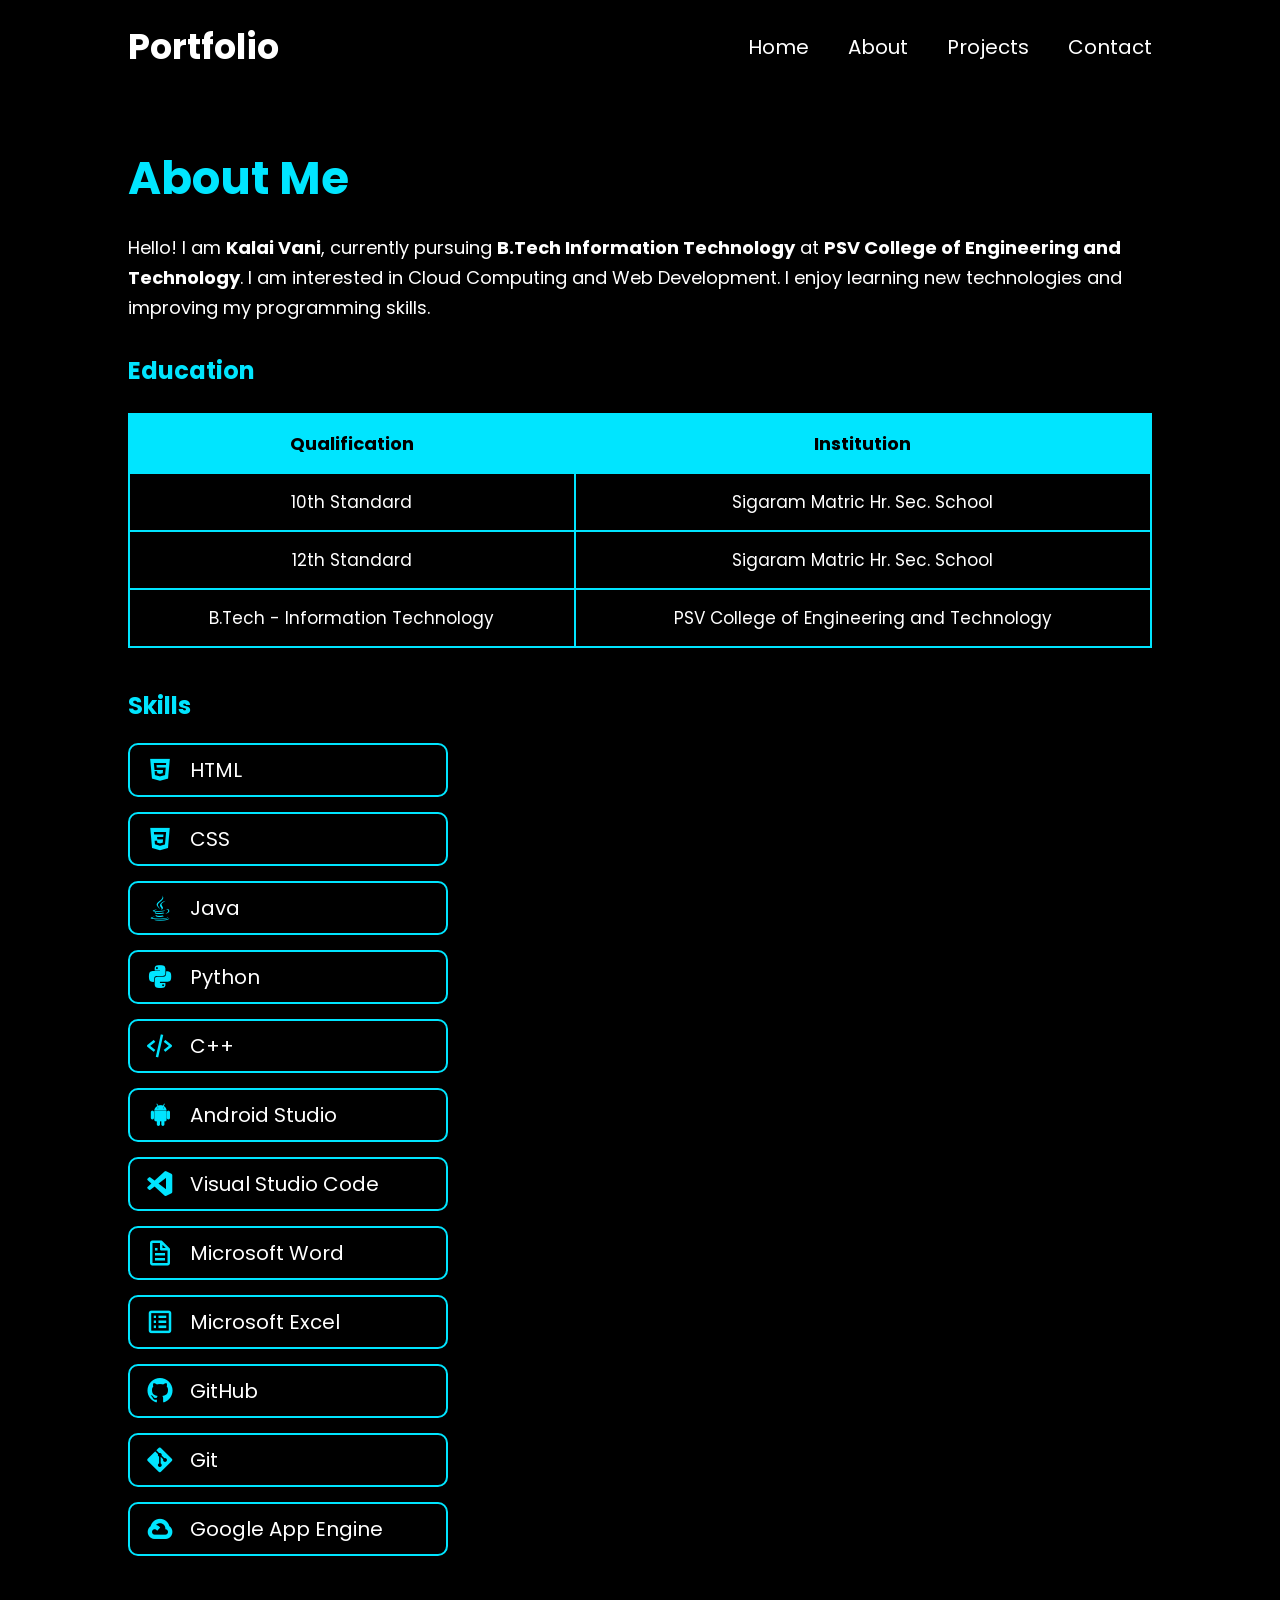
<file: about.html>
!DOCTYPE html>
<html>
<head>
<meta charset="UTF-8">
<title>About</title>
<link rel="stylesheet" href="style.css">
<link href='https://unpkg.com/boxicons@2.1.4/css/boxicons.min.css' rel='stylesheet'>


</head>

<body>

<header class="header">

<a href="index.html" class="logo">Portfolio</a>

<nav class="navbar">

<a href="index.html">Home</a>

<a href="about.html">About</a>

<a href="project.html">Projects</a>

<a href="contact.html">Contact</a>

</nav>

</header>

<section class="about">

<h1>About Me</h1>
<p>
Hello! I am <b>Kalai Vani</b>, currently pursuing
<b>B.Tech Information Technology</b> at
<b>PSV College of Engineering and Technology</b>.
I am interested in Cloud Computing and Web Development.
I enjoy learning new technologies and improving my programming skills.
</p>
<h2>Education</h2>
<table>
    <tr>
        <th>Qualification</th>
        <th>Institution</th>
    </tr>

    <tr>
        <td>10th Standard</td>
        <td>Sigaram Matric Hr. Sec. School</td>
    </tr>

    <tr>
        <td>12th Standard</td>
        <td>Sigaram Matric Hr. Sec. School</td>
    </tr>

    <tr>
        <td>B.Tech - Information Technology</td>
        <td>PSV College of Engineering and Technology</td>
    </tr>
</table>
<h2>Skills</h2>



<ul class="skills-list">

    <li><i class='bx bxl-html5'></i> HTML</li>

    <li><i class='bx bxl-css3'></i> CSS</li>

    <li><i class='bx bxl-java'></i> Java</li>

    <li><i class='bx bxl-python'></i> Python </li>

    <li><i class='bx bx-code-alt'></i> C++ </li>

    <li><i class='bx bxl-android'></i> Android Studio</li>

    <li><i class='bx bxl-visual-studio'></i> Visual Studio Code</li>

    <li><i class='bx bx-file'></i> Microsoft Word</li>

    <li><i class='bx bx-spreadsheet'></i> Microsoft Excel</li>

    <li><i class='bx bxl-github'></i> GitHub</li>

    <li><i class='bx bxl-git'></i> Git</li>

    <li><i class='bx bxl-google-cloud'></i> Google App Engine</li>

</ul>

</div>
</section>

</body>
</html>
</file>
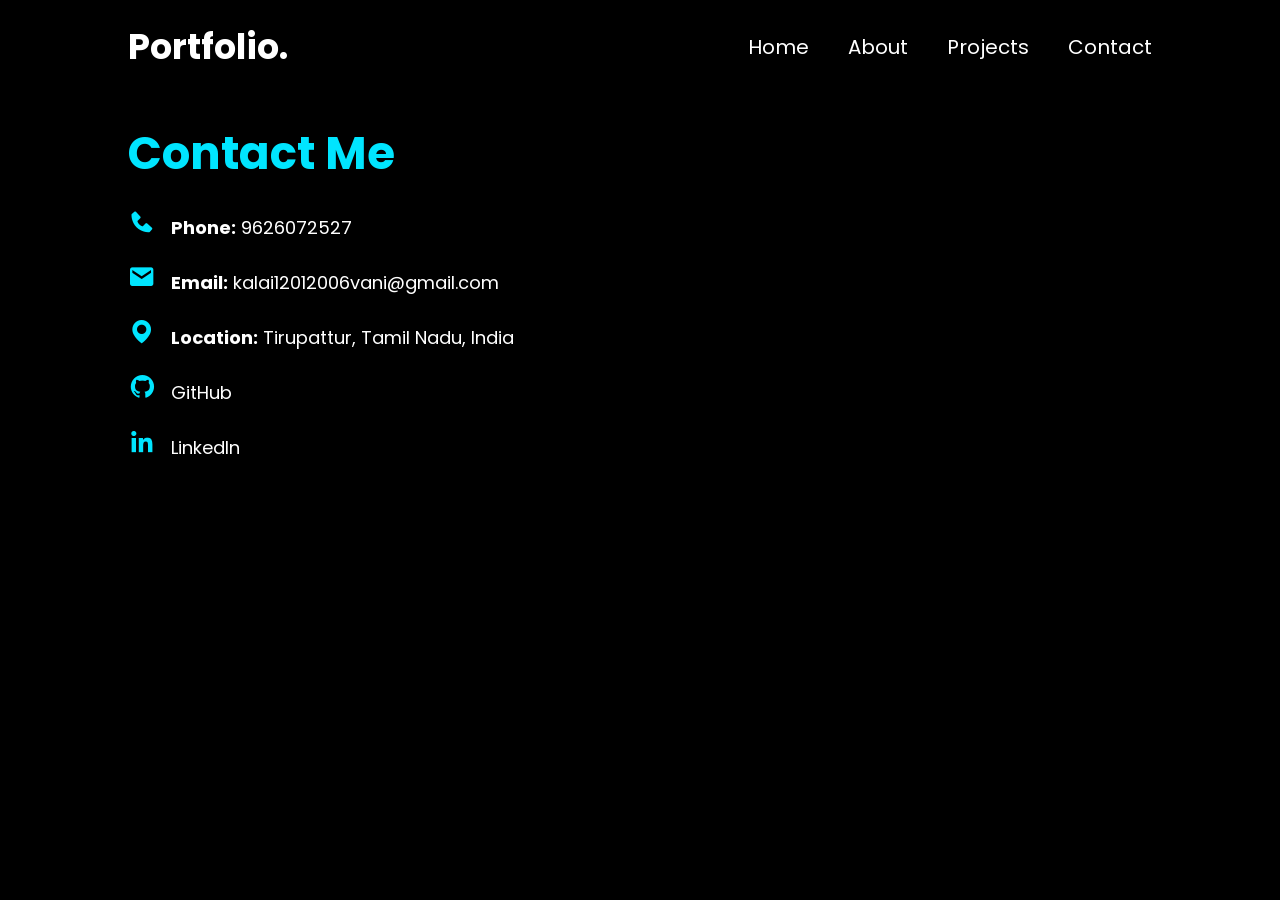
<file: contact.html>
<!DOCTYPE html>
<html>

<head>
    <meta charset="UTF-8">
    <title>Contact</title>

    <link rel="stylesheet" href="style.css">

    <link href='https://unpkg.com/boxicons@2.1.4/css/boxicons.min.css' rel='stylesheet'>
</head>

<body>

<header class="header">

    <a href="index.html" class="logo">Portfolio.</a>

    <nav class="navbar">
        <a href="index.html">Home</a>
        <a href="about.html">About</a>
        <a href="project.html">Projects</a>
        <a href="contact.html">Contact</a>
    </nav>

</header>

<section class="contact">

    <h1>Contact Me</h1>

    <p>
        <i class='bx bxs-phone'></i>
        <strong>Phone:</strong> 9626072527
    </p>

    <p>
        <i class='bx bxs-envelope'></i>
        <strong>Email:</strong> kalai12012006vani@gmail.com
    </p>

    <p>
        <i class='bx bxs-map'></i>
        <strong>Location:</strong> Tirupattur, Tamil Nadu, India
    </p>

    <p>
        <i class='bx bxl-github'></i>
        <a href="https://github.com/Kalai-vani12" target="_blank">
            GitHub
        </a>
    </p>

    <p>
        <i class='bx bxl-linkedin'></i>
        <a href="https://www.linkedin.com/in/kalai-vani-893237377/" target="_blank">
            LinkedIn
        </a>
    </p>

    

    

</section>

</body>

</html>
</file>
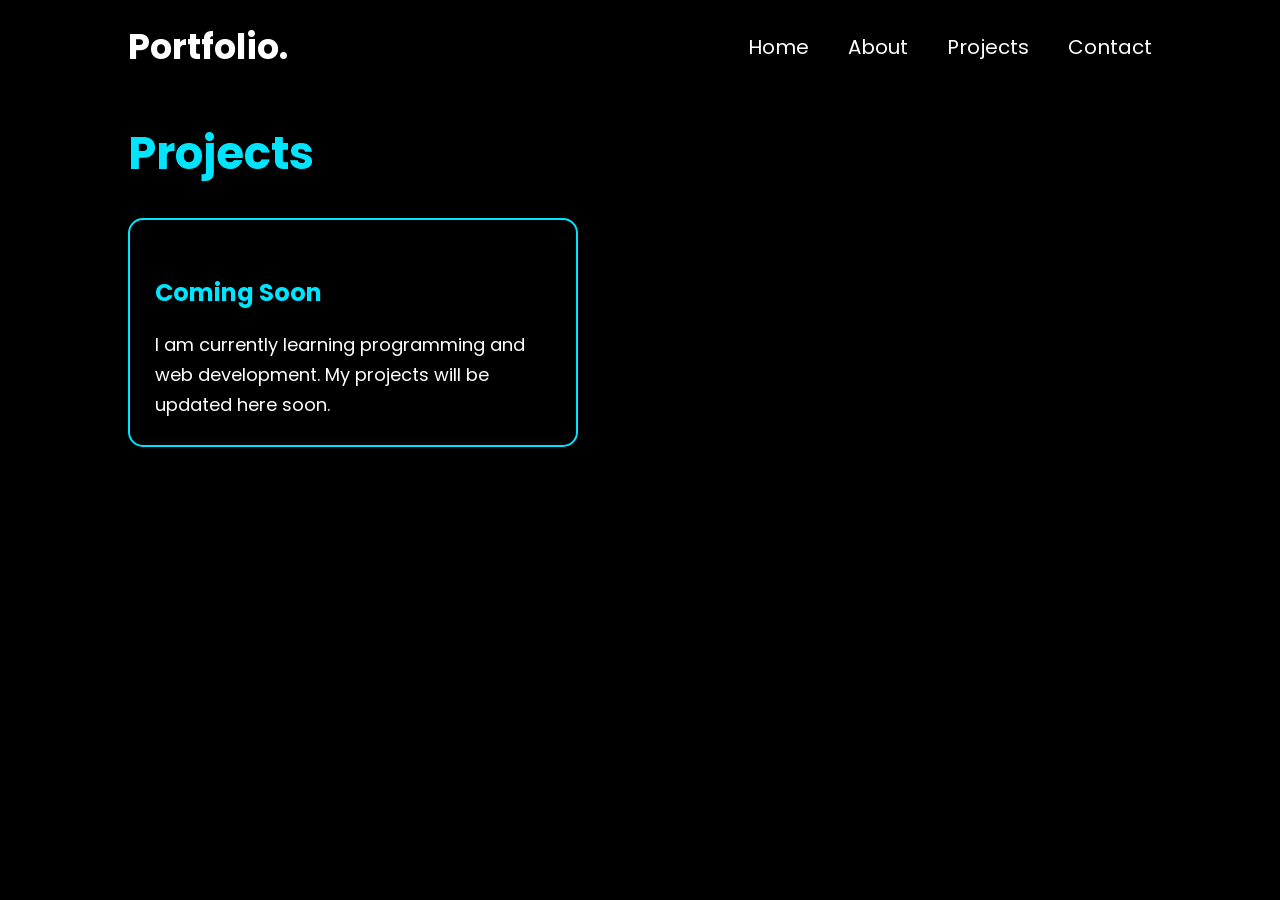
<file: project.html>
<!DOCTYPE html>
<html>

<head>

<meta charset="UTF-8">

<title>Projects</title>

<link rel="stylesheet" href="style.css">

</head>

<body>

<header class="header">

<a href="index.html" class="logo">Portfolio.</a>

<nav class="navbar">

<a href="index.html">Home</a>

<a href="about.html">About</a>

<a href="project.html">Projects</a>

<a href="contact.html">Contact</a>

</nav>

</header>

<section class="projects">

<h1>Projects</h1>

<div class="project-box">

<h2>Coming Soon</h2>

<p>

I am currently learning programming and web development.

My projects will be updated here soon.

</p>

</div>

</section>

</body>

</html>
</file>
<file: style.css>
/* Google Font */
@import url('https://fonts.googleapis.com/css2?family=Poppins:wght@300;400;500;600;700;800&display=swap');

*{
    margin:0;
    padding:0;
    box-sizing:border-box;
    font-family:'Poppins',sans-serif;
    scroll-behavior:smooth;
}

body{
    background:#000;
    color:#fff;
}

/* ================= HEADER ================= */

.header{
    position:fixed;
    top:0;
    left:0;
    width:100%;
    padding:20px 10%;
    display:flex;
    justify-content:space-between;
    align-items:center;
    background:#000;
    z-index:100;
}

.logo{
    font-size:35px;
    color:#fff;
    text-decoration:none;
    font-weight:700;
}

.navbar a{
    color:#fff;
    text-decoration:none;
    margin-left:35px;
    font-size:20px;
    transition:.4s;
}

.navbar a:hover{
    color:#00e5ff;
}

/* ================= HOME ================= */

.home{
    display:flex;
    justify-content:space-between;
    align-items:center;
    min-height:100vh;
    padding:100px 10%;
}

.home-content{
    max-width:650px;
}

.home-content h3{
    font-size:32px;
}

.home-content h1{
    font-size:65px;
    margin:15px 0;
}

.home-content span{
    color:#00e5ff;
}

.home-content p{
    font-size:18px;
    margin:20px 0;
    line-height:30px;
}

/* ================= SOCIAL MEDIA ================= */

.social-media{
    margin:30px 0;
}

.social-media a{
    display:inline-flex;
    justify-content:center;
    align-items:center;
    width:50px;
    height:50px;
    border:2px solid #00e5ff;
    border-radius:50%;
    color:#00e5ff;
    text-decoration:none;
    font-size:25px;
    margin-right:15px;
    transition:.4s;
}

.social-media a:hover{
    background:#00e5ff;
    color:#000;
    box-shadow:0 0 20px #00e5ff;
}

/* ================= BUTTON ================= */

.btn{
    display:inline-block;
    padding:15px 35px;
    background:#00e5ff;
    color:#000;
    border-radius:40px;
    text-decoration:none;
    font-weight:600;
    transition:.4s;
}

.btn:hover{
    box-shadow:0 0 25px #00e5ff;
}

/* ================= PROFILE IMAGE ================= */

.oval{
    width:380px;
    height:480px;
    background:#00e5ff;
    border-radius:50%;
    display:flex;
    justify-content:center;
    align-items:center;
    box-shadow:0 0 40px #00e5ff;
}

.home-img img{
    width:330px;
    height:430px;
    object-fit:cover;
    border-radius:50%;
    border:5px solid #000;
    transition:.5s;
}

.home-img img:hover{
    transform:scale(1.05);
}

/* ================= ABOUT ================= */

.about,
.projects,
.contact{
    padding:120px 10%;
}

.about h1,
.projects h1,
.contact h1{
    font-size:45px;
    color:#00e5ff;
    margin-bottom:20px;
}

.about p,
.projects p,
.contact p{
    font-size:18px;
    line-height:30px;
}

/* ================= TABLE ================= */

table{
    width:100%;
    border-collapse:collapse;
    margin-top:25px;
    margin-bottom:40px;
}

table,th,td{
    border:2px solid #00e5ff;
}

th{
    background:#00e5ff;
    color:#000;
    padding:15px;
    font-size:18px;
}

td{
    padding:15px;
    text-align:center;
    font-size:17px;
}

/* ================= SKILLS ================= */

h2{
    color:#00e5ff;
    margin-top:30px;
    margin-bottom:20px;
}

.skills-list{
    list-style:none;
    margin-top:20px;
    padding:0;
}

.skills-list li{
    display:flex;
    align-items:center;
    gap:15px;
    margin:15px 0;
    font-size:20px;
    color:#fff;
    padding:10px 15px;
    border:2px solid #00e5ff;
    border-radius:10px;
    width:320px;
    transition:0.4s;
}

.skills-list li:hover{
    background:#00e5ff;
    color:#000;
    transform:translateX(10px);
    box-shadow:0 0 15px #00e5ff;
}

.skills-list li i{
    font-size:30px;
    color:#00e5ff;

}



.skills-list li:hover i{
    color:#000;
}
/* ================= PROJECT ================= */

.project-box{
    width:450px;
    border:2px solid #00e5ff;
    padding:25px;
    border-radius:15px;
    margin-top:30px;
    transition:.4s;
}

.project-box:hover{
    box-shadow:0 0 20px #00e5ff;
    transform:translateY(-8px);
}

/* ================= CONTACT ================= */

.contact p{
    margin:20px 0;
}

.contact a{
    color:#fff;
    text-decoration:none;
}

.contact a:hover{
    color:#00e5ff;
}

.contact i{
    color:#00e5ff;
    font-size:28px;
    margin-right:10px;
}

/* ================= FOOTER ================= */

footer{
    text-align:center;
    padding:20px;
    background:#111;
    color:#fff;
    margin-top:50px;
}
</file>
